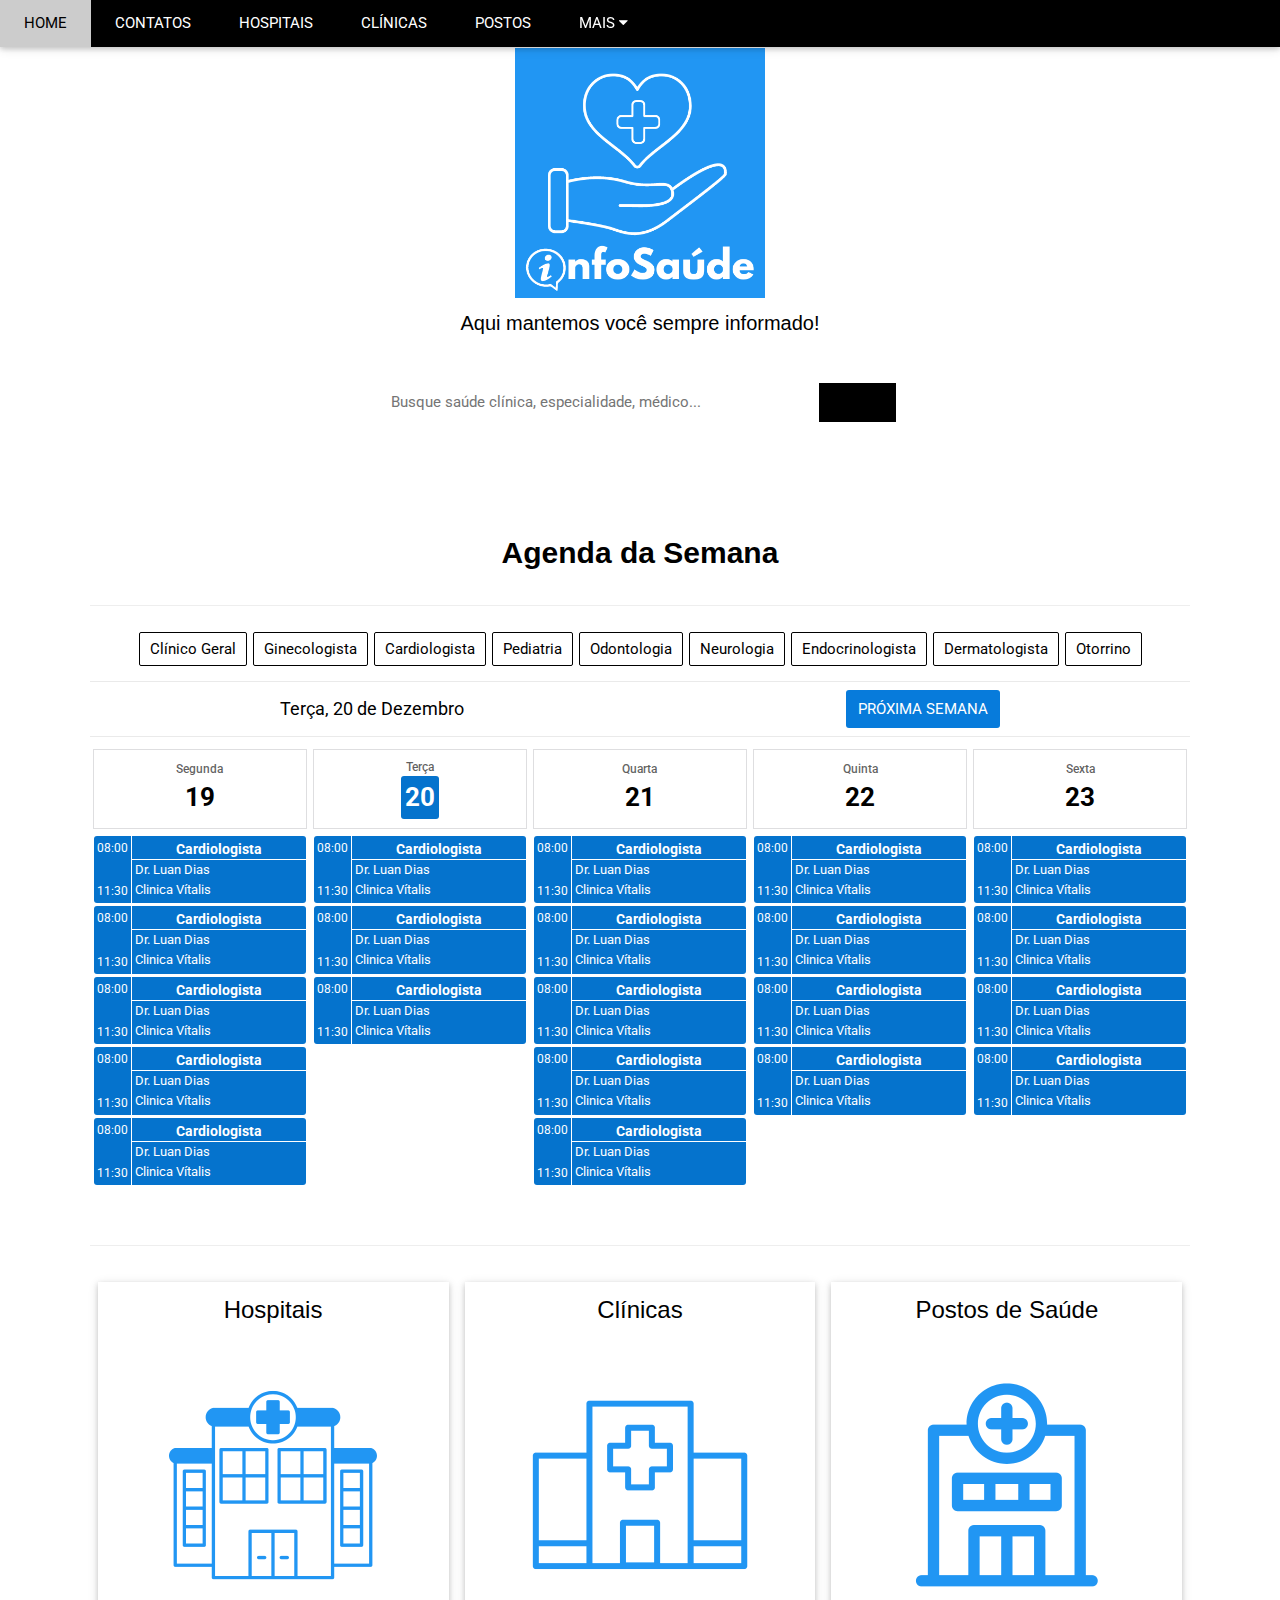
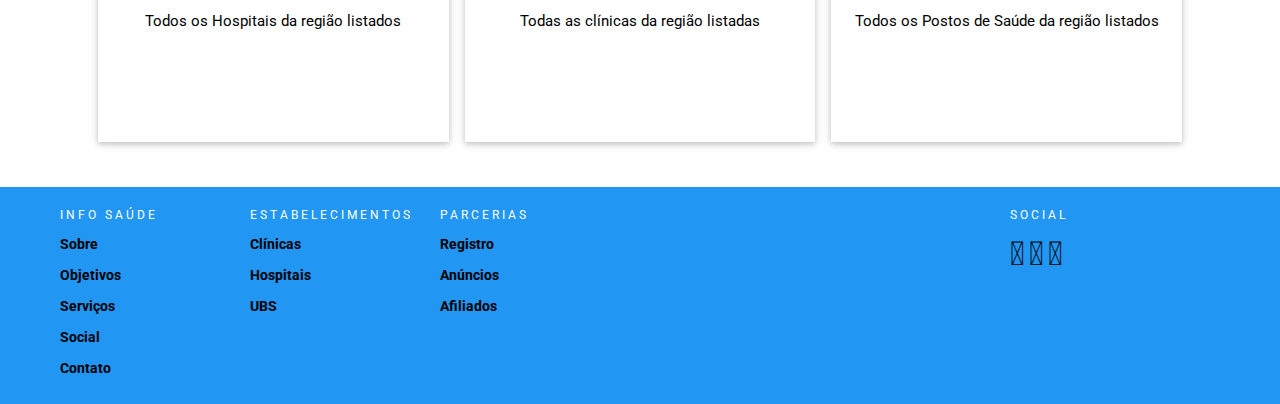
<file: index.html>
<!DOCTYPE html>
<html lang="en">

<head>
  <title>InfoSaúde</title>

  <meta charset="UTF-8">
  <meta name="viewport" content="width=device-width, initial-scale=1">
  <link rel="stylesheet" href="https://www.w3schools.com/w3css/4/w3.css">
  <link rel="stylesheet" href="https://fonts.googleapis.com/css?family=Lato">
  <link rel="stylesheet" href="https://cdnjs.cloudflare.com/ajax/libs/font-awesome/4.7.0/css/font-awesome.min.css">
  <link rel="stylesheet" href="https://www.w3schools.com/lib/w3-theme-blue.css">
  <link rel="stylesheet" href="https://cdnjs.cloudflare.com/ajax/libs/font-awesome/6.2.1/css/all.min.css"
    integrity="sha512-MV7K8+y+gLIBoVD59lQIYicR65iaqukzvf/nwasF0nqhPay5w/9lJmVM2hMDcnK1OnMGCdVK+iQrJ7lzPJQd1w=="
    crossorigin="anonymous" referrerpolicy="no-referrer" />
  <link rel="stylesheet" href="/style.css">
</head>

<body>

  <!-- Navbar -->
  <div class="w3-top">
    <div class="w3-bar w3-black w3-card nav-top">
      <a class="w3-bar-item w3-button w3-padding-large w3-hide-medium w3-hide-large w3-right" href="javascript:void(0)"
        onclick="myFunction()" title="Toggle Navigation Menu"><i class="fa fa-bars"></i></a>
      <a href="index.html" class="w3-bar-item w3-button w3-padding-large">HOME</a>
      <a href="#band" class="w3-bar-item w3-button w3-padding-large w3-hide-small">CONTATOS</a>
      <a href="hospitais.html" class="w3-bar-item w3-button w3-padding-large w3-hide-small">HOSPITAIS
        <a href="clinicas.html" class="w3-bar-item w3-button w3-padding-large w3-hide-small">CLÍNICAS</a>
        <a href="postos.html" class="w3-bar-item w3-button w3-padding-large w3-hide-small">POSTOS</a>
        <div class="w3-dropdown-hover w3-hide-small">
          <button class="w3-padding-large w3-button" title="More">MAIS <i class="fa fa-caret-down"></i></button>
          <div class="w3-dropdown-content w3-bar-block w3-card-4">
            <a href="sobre.html" class="w3-bar-item w3-button">SOBRE</a>
            <a href="#" class="w3-bar-item w3-button">PREÇOS</a>
            <a href="#" class="w3-bar-item w3-button">MAPA</a>
          </div>
        </div>
    </div>
  </div>

  <!-- Navbar on small screens (remove the onclick attribute if you want the navbar to always show on top of the content when clicking on the links) -->
  <div id="navDemo" class="w3-bar-block w3-black w3-hide w3-hide-large w3-hide-medium w3-top" style="margin-top:46px">
    <a href="#band" class="w3-bar-item w3-button w3-padding-large" onclick="myFunction()">BAND</a>
    <a href="#tour" class="w3-bar-item w3-button w3-padding-large" onclick="myFunction()">TOUR</a>
    <a href="#contact" class="w3-bar-item w3-button w3-padding-large" onclick="myFunction()">CONTACT</a>
    <a href="#" class="w3-bar-item w3-button w3-padding-large" onclick="myFunction()">MERCH</a>
  </div>

  <!-- Header -->
  <header class="w3-container w3-theme w3-padding" id="myHeader">
    <i onclick="w3_open()" class="fa fa-bars w3-xlarge w3-button w3-theme"></i>
    <div class="w3-center">
      <img class="w3-image" src="imagens/logo.png" alt="Architecture" width="250" height="250">
      <h4>Aqui mantemos você sempre informado!</h4>
      </a>

      <div class="search-result">
        <div class="search">
          <input type="text" placeholder="Busque saúde clínica, especialidade, médico...">
          <div class="search-action"><i class="fa-solid fa-magnifying-glass"></i></div>
        </div>
        <div class="result">

          <div class="result-item">
            <strong class="nome-clinica">Nome Clínica</strong>
            <div class="item-info">
              <div class="right-info-item">
                <p>Especialidade: Cardiologista</p>
                <p>Profissional: Luan Dias</p>
              </div>
              <div class="left-info-item">
                <p>Atendimento: Segunda-feira - 26/12</p>
                <p>Horário: 08:30 as 11:30</p>
              </div>
            </div>
          </div>

          <div class="result-item">
            <strong class="nome-clinica">Nome Clínica</strong>
            <div class="item-info">
              <div class="right-info-item">
                <p>Especialidade: Cardiologista</p>
                <p>Profissional: Luan Dias</p>
              </div>
              <div class="left-info-item">
                <p>Atendimento: Segunda-feira - 26/12</p>
                <p>Horário: 08:30 as 11:30</p>
              </div>
            </div>
          </div>

          <div class="result-item">
            <strong class="nome-clinica">Nome Clínica</strong>
            <div class="item-info">
              <div class="right-info-item">
                <p>Especialidade: Cardiologista</p>
                <p>Profissional: Luan Dias</p>
              </div>
              <div class="left-info-item">
                <p>Atendimento: Segunda-feira - 26/12</p>
                <p>Horário: 08:30 as 11:30</p>
              </div>
            </div>
          </div>

          <div class="result-item">
            <strong class="nome-clinica">Nome Clínica</strong>
            <div class="item-info">
              <div class="right-info-item">
                <p>Especialidade: Cardiologista</p>
                <p>Profissional: Luan Dias</p>
              </div>
              <div class="left-info-item">
                <p>Atendimento: Segunda-feira - 26/12</p>
                <p>Horário: 08:30 as 11:30</p>
              </div>
            </div>
          </div>

        </div>
      </div>
    </div>
  </header>
  <main class="wrap-content home">
    <div class="agenda-semana">
      <h2>Agenda da Semana</h2>
      <hr>

      <div class="agenda-filters-nav">
        <ul class="agenda-filters">
          <li class="especialidade" onclick="toggleActive(this)">Clínico Geral</li>
          <li class="especialidade" onclick="toggleActive(this)">Ginecologista</li>
          <li class="especialidade" onclick="toggleActive(this)">Cardiologista</li>
          <li class="especialidade" onclick="toggleActive(this)">Pediatria</li>
          <li class="especialidade" onclick="toggleActive(this)">Odontologia</li>
          <li class="especialidade" onclick="toggleActive(this)">Neurologia</li>
          <li class="especialidade" onclick="toggleActive(this)">Endocrinologista</li>
          <li class="especialidade" onclick="toggleActive(this)">Dermatologista</li>
          <li class="especialidade" onclick="toggleActive(this)">Otorrino</li>
        </ul>
        <div class="agenda-nav">
          <span>Terça, 20 de Dezembro</span>
          <button class="btn proxima-semana">PRÓXIMA SEMANA</button>
        </div>
      </div>

      <div class="semana-main">
        <div class="dias">
          <div class="dia-semana"> <span>Segunda</span> <strong>19</strong> </div>
          <div class="dia-semana "> <span>Terça</span> <strong class="ativo">20</strong> </div>
          <div class="dia-semana"> <span>Quarta</span> <strong>21</strong> </div>
          <div class="dia-semana"> <span>Quinta</span> <strong>22</strong> </div>
          <div class="dia-semana"> <span>Sexta</span> <strong>23</strong> </div>
        </div>
        <div class="horarios">
          <div class="horarios-dia">
            <div class="horario-dia">
              <div class="horas"> <span>08:00</span> <span>11:30</span> </div>
              <div class="horario-info"> <strong>Cardiologista</strong>
                <p><i class="fa-solid fa-user-doctor"></i> Dr. Luan Dias</p>
                <p><i class="fa-regular fa-hospital"></i> Clinica Vítalis</p>
              </div>
            </div>
            <div class="horario-dia">
              <div class="horas"> <span>08:00</span> <span>11:30</span> </div>
              <div class="horario-info"> <strong>Cardiologista</strong>
                <p><i class="fa-solid fa-user-doctor"></i> Dr. Luan Dias</p>
                <p><i class="fa-regular fa-hospital"></i> Clinica Vítalis</p>
              </div>
            </div>
            <div class="horario-dia">
              <div class="horas"> <span>08:00</span> <span>11:30</span> </div>
              <div class="horario-info"> <strong>Cardiologista</strong>
                <p><i class="fa-solid fa-user-doctor"></i> Dr. Luan Dias</p>
                <p><i class="fa-regular fa-hospital"></i> Clinica Vítalis</p>
              </div>
            </div>
            <div class="horario-dia">
              <div class="horas"> <span>08:00</span> <span>11:30</span> </div>
              <div class="horario-info"> <strong>Cardiologista</strong>
                <p><i class="fa-solid fa-user-doctor"></i> Dr. Luan Dias</p>
                <p><i class="fa-regular fa-hospital"></i> Clinica Vítalis</p>
              </div>
            </div>
            <div class="horario-dia">
              <div class="horas"> <span>08:00</span> <span>11:30</span> </div>
              <div class="horario-info"> <strong>Cardiologista</strong>
                <p><i class="fa-solid fa-user-doctor"></i> Dr. Luan Dias</p>
                <p><i class="fa-regular fa-hospital"></i> Clinica Vítalis</p>
              </div>
            </div>
          </div>


          <div class="horarios-dia">
            <div class="horario-dia">
              <div class="horas"> <span>08:00</span> <span>11:30</span> </div>
              <div class="horario-info"> <strong>Cardiologista</strong>
                <p><i class="fa-solid fa-user-doctor"></i> Dr. Luan Dias</p>
                <p><i class="fa-regular fa-hospital"></i> Clinica Vítalis</p>
              </div>
            </div>
            <div class="horario-dia">
              <div class="horas"> <span>08:00</span> <span>11:30</span> </div>
              <div class="horario-info"> <strong>Cardiologista</strong>
                <p><i class="fa-solid fa-user-doctor"></i> Dr. Luan Dias</p>
                <p><i class="fa-regular fa-hospital"></i> Clinica Vítalis</p>
              </div>
            </div>
            <div class="horario-dia">
              <div class="horas"> <span>08:00</span> <span>11:30</span> </div>
              <div class="horario-info"> <strong>Cardiologista</strong>
                <p><i class="fa-solid fa-user-doctor"></i> Dr. Luan Dias</p>
                <p><i class="fa-regular fa-hospital"></i> Clinica Vítalis</p>
              </div>
            </div>
          </div>

          <div class="horarios-dia">
            <div class="horario-dia">
              <div class="horas"> <span>08:00</span> <span>11:30</span> </div>
              <div class="horario-info"> <strong>Cardiologista</strong>
                <p><i class="fa-solid fa-user-doctor"></i> Dr. Luan Dias</p>
                <p><i class="fa-regular fa-hospital"></i> Clinica Vítalis</p>
              </div>
            </div>
            <div class="horario-dia">
              <div class="horas"> <span>08:00</span> <span>11:30</span> </div>
              <div class="horario-info"> <strong>Cardiologista</strong>
                <p><i class="fa-solid fa-user-doctor"></i> Dr. Luan Dias</p>
                <p><i class="fa-regular fa-hospital"></i> Clinica Vítalis</p>
              </div>
            </div>
            <div class="horario-dia">
              <div class="horas"> <span>08:00</span> <span>11:30</span> </div>
              <div class="horario-info"> <strong>Cardiologista</strong>
                <p><i class="fa-solid fa-user-doctor"></i> Dr. Luan Dias</p>
                <p><i class="fa-regular fa-hospital"></i> Clinica Vítalis</p>
              </div>
            </div>
            <div class="horario-dia">
              <div class="horas"> <span>08:00</span> <span>11:30</span> </div>
              <div class="horario-info"> <strong>Cardiologista</strong>
                <p><i class="fa-solid fa-user-doctor"></i> Dr. Luan Dias</p>
                <p><i class="fa-regular fa-hospital"></i> Clinica Vítalis</p>
              </div>
            </div>
            <div class="horario-dia">
              <div class="horas"> <span>08:00</span> <span>11:30</span> </div>
              <div class="horario-info"> <strong>Cardiologista</strong>
                <p><i class="fa-solid fa-user-doctor"></i> Dr. Luan Dias</p>
                <p><i class="fa-regular fa-hospital"></i> Clinica Vítalis</p>
              </div>
            </div>
          </div>

          <div class="horarios-dia">
            <div class="horario-dia">
              <div class="horas"> <span>08:00</span> <span>11:30</span> </div>
              <div class="horario-info"> <strong>Cardiologista</strong>
                <p><i class="fa-solid fa-user-doctor"></i> Dr. Luan Dias</p>
                <p><i class="fa-regular fa-hospital"></i> Clinica Vítalis</p>
              </div>
            </div>
            <div class="horario-dia">
              <div class="horas"> <span>08:00</span> <span>11:30</span> </div>
              <div class="horario-info"> <strong>Cardiologista</strong>
                <p><i class="fa-solid fa-user-doctor"></i> Dr. Luan Dias</p>
                <p><i class="fa-regular fa-hospital"></i> Clinica Vítalis</p>
              </div>
            </div>
            <div class="horario-dia">
              <div class="horas"> <span>08:00</span> <span>11:30</span> </div>
              <div class="horario-info"> <strong>Cardiologista</strong>
                <p><i class="fa-solid fa-user-doctor"></i> Dr. Luan Dias</p>
                <p><i class="fa-regular fa-hospital"></i> Clinica Vítalis</p>
              </div>
            </div>
            <div class="horario-dia">
              <div class="horas"> <span>08:00</span> <span>11:30</span> </div>
              <div class="horario-info"> <strong>Cardiologista</strong>
                <p><i class="fa-solid fa-user-doctor"></i> Dr. Luan Dias</p>
                <p><i class="fa-regular fa-hospital"></i> Clinica Vítalis</p>
              </div>
            </div>
          </div>

          <div class="horarios-dia">
            <div class="horario-dia">
              <div class="horas"> <span>08:00</span> <span>11:30</span> </div>
              <div class="horario-info"> <strong>Cardiologista</strong>
                <p><i class="fa-solid fa-user-doctor"></i> Dr. Luan Dias</p>
                <p><i class="fa-regular fa-hospital"></i> Clinica Vítalis</p>
              </div>
            </div>
            <div class="horario-dia">
              <div class="horas"> <span>08:00</span> <span>11:30</span> </div>
              <div class="horario-info"> <strong>Cardiologista</strong>
                <p><i class="fa-solid fa-user-doctor"></i> Dr. Luan Dias</p>
                <p><i class="fa-regular fa-hospital"></i> Clinica Vítalis</p>
              </div>
            </div>
            <div class="horario-dia">
              <div class="horas"> <span>08:00</span> <span>11:30</span> </div>
              <div class="horario-info"> <strong>Cardiologista</strong>
                <p><i class="fa-solid fa-user-doctor"></i> Dr. Luan Dias</p>
                <p><i class="fa-regular fa-hospital"></i> Clinica Vítalis</p>
              </div>
            </div>
            <div class="horario-dia">
              <div class="horas"> <span>08:00</span> <span>11:30</span> </div>
              <div class="horario-info"> <strong>Cardiologista</strong>
                <p><i class="fa-solid fa-user-doctor"></i> Dr. Luan Dias</p>
                <p><i class="fa-regular fa-hospital"></i> Clinica Vítalis</p>
              </div>
            </div>
          </div>
        </div>
      </div>
    </div>

    <hr>

    <div class="clinicas w3-row">
      <div class="w3-third w3-row-padding w3-center w3-margin-top">
        <a href="hospitais.html">
          <div class="w3-card w3-container" style="min-height:460px">
            <h3>Hospitais</h3><br>
            <img class="w3-image" src="imagens/1.png" alt="Architecture" width="250" height="250">
            <p>Todos os Hospitais da região listados</p>
          </div>
        </a>
      </div>
      <div class="w3-third w3-row-padding w3-center w3-margin-top">
        <a href="clinicas.html">
          <div class="w3-card w3-container" style="min-height:460px">
            <h3>Clínicas</h3><br>
            <img class="w3-image" src="imagens/2.png" alt="Architecture" width="250" height="250">
            <p>Todas as clínicas da região listadas</p>
          </div>
        </a>
      </div>
      <div class="w3-third w3-row-padding w3-center w3-margin-top">
        <a href="javascript:void(0)">
          <div class="w3-card w3-container" style="min-height:460px">
            <h3>Postos de Saúde</h3><br>
            <img class="w3-image" src="imagens/3.png" alt="Architecture" width="250" height="250">
            <p>Todos os Postos de Saúde da região listados</p>
          </div>
        </a>
      </div>

    </div>


  </main>



  <!-- FOOTER START -->
  <div class="footer">
    <div class="contain">
      <div class="col">
        <h1>Info Saúde</h1>
        <ul>
          <li>Sobre</li>
          <li>Objetivos</li>
          <li>Serviços</li>
          <li>Social</li>
          <li>Contato</li>
        </ul>
      </div>
      <div class="col">
        <h1>Estabelecimentos</h1>
        <ul>
          <li>Clínicas</li>
          <li>Hospitais</li>
          <li>UBS</li>
        </ul>
      </div>
      <div class="col">
        <h1>Parcerias</h1>
        <ul>
          <li>Registro</li>
          <li>Anúncios</li>
          <li>Afiliados</li>
        </ul>
      </div>
      <div class="col">
      </div>
      <div class="col">
      </div>
      <div class="col social">
        <h1>Social</h1>
        <ul>
          <i class="fa-brands fa-facebook"></i>
          <i class="fa-brands fa-instagram"></i>
          <i class="fa-brands fa-linkedin"></i>
        </ul>
      </div>
      <div class="clearfix"></div>
    </div>
  </div>
  <!-- END OF FOOTER -->
  <script src="/script.js"></script>
</body>
</file>
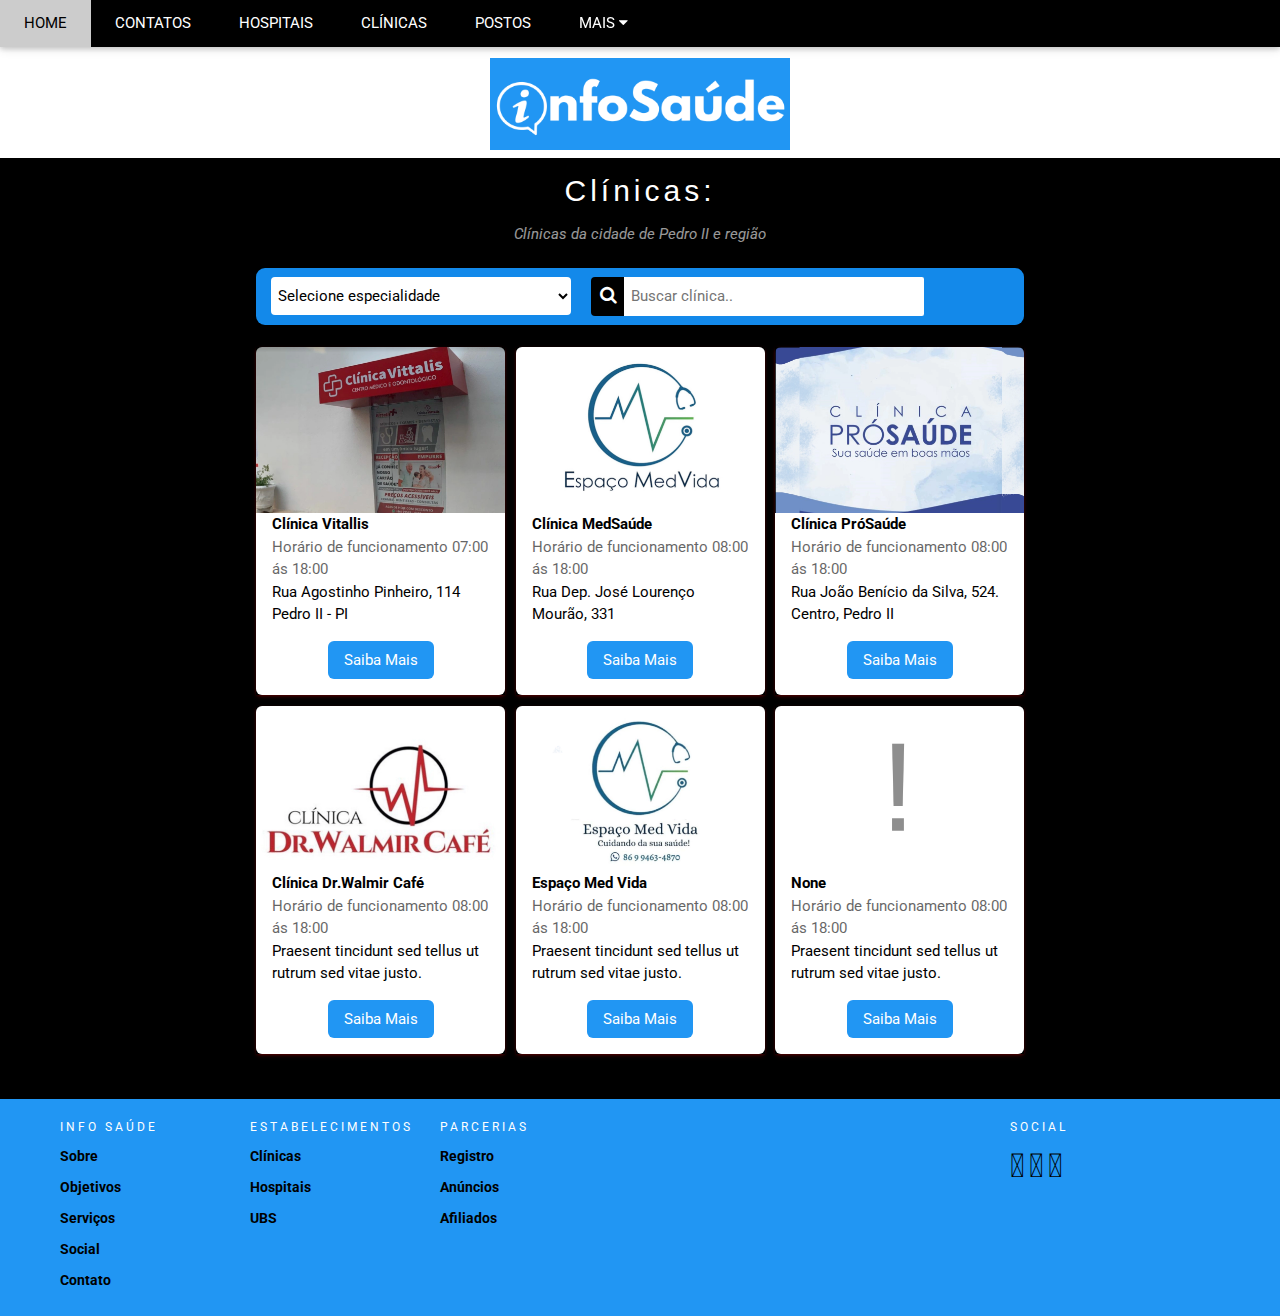
<file: clinicas.html>
<!DOCTYPE html>
<html lang="en">

<head>
  <title>Clínicas - InfoSaúde</title>
  <meta charset="UTF-8">
  <meta name="viewport" content="width=device-width, initial-scale=1">
  <link rel="stylesheet" href="https://www.w3schools.com/w3css/4/w3.css">
  <link rel="stylesheet" href="https://fonts.googleapis.com/css?family=Lato">
  <link rel="stylesheet" href="https://cdnjs.cloudflare.com/ajax/libs/font-awesome/4.7.0/css/font-awesome.min.css">
  <link rel="stylesheet" href="https://www.w3schools.com/lib/w3-theme-blue.css">
  <link rel="stylesheet" href="https://cdnjs.cloudflare.com/ajax/libs/font-awesome/6.2.1/css/all.min.css"
    integrity="sha512-MV7K8+y+gLIBoVD59lQIYicR65iaqukzvf/nwasF0nqhPay5w/9lJmVM2hMDcnK1OnMGCdVK+iQrJ7lzPJQd1w=="
    crossorigin="anonymous" referrerpolicy="no-referrer" />
  <link rel="stylesheet" href="/style.css">
</head>

<body>

  <!-- Navbar -->
  <div class="w3-top">
    <div class="w3-bar w3-black w3-card top-nav">
      <a class="w3-bar-item w3-button w3-padding-large w3-hide-medium w3-hide-large w3-right" href="javascript:void(0)"
        onclick="myFunction()" title="Toggle Navigation Menu"><i class="fa fa-bars"></i></a>
      <a href="index.html" class="w3-bar-item w3-button w3-padding-large">HOME</a>
      <a href="#band" class="w3-bar-item w3-button w3-padding-large w3-hide-small">CONTATOS</a>
      <a href="hospitais.html" class="w3-bar-item w3-button w3-padding-large w3-hide-small">HOSPITAIS</a>
      <a href="clinicas.html" class="w3-bar-item w3-button w3-padding-large w3-hide-small">CLÍNICAS</a>
      <a href="postos.html" class="w3-bar-item w3-button w3-padding-large w3-hide-small">POSTOS</a>
      <div class="w3-dropdown-hover w3-hide-small">
        <button class="w3-padding-large w3-button" title="More">MAIS <i class="fa fa-caret-down"></i></button>
        <div class="w3-dropdown-content w3-bar-block w3-card-4">
          <a href="sobre.html" class="w3-bar-item w3-button">SOBRE</a>
          <a href="#" class="w3-bar-item w3-button">PREÇOS</a>
          <a href="#" class="w3-bar-item w3-button">MAPA</a>
        </div>
      </div>
    </div>
  </div>

  <!-- Navbar on small screens (remove the onclick attribute if you want the navbar to always show on top of the content when clicking on the links) -->
  <div id="navDemo" class="w3-bar-block w3-black w3-hide w3-hide-large w3-hide-medium w3-top" style="margin-top:46px">
    <a href="#band" class="w3-bar-item w3-button w3-padding-large" onclick="myFunction()">BAND</a>
    <a href="#tour" class="w3-bar-item w3-button w3-padding-large" onclick="myFunction()">TOUR</a>
    <a href="#contact" class="w3-bar-item w3-button w3-padding-large" onclick="myFunction()">CONTACT</a>
    <a href="#" class="w3-bar-item w3-button w3-padding-large" onclick="myFunction()">MERCH</a>
  </div>

  <!-- Header -->
  <header class="w3-container w3-theme w3-padding" id="myHeader">
    <i onclick="w3_open()" class="fa fa-bars w3-xlarge w3-button w3-theme"></i>
    <div class="w3-center">
      <h4> </h4>
      <img class="w3-image" src="imagens/logo1.png" alt="Architecture" width="300" height="300">
      </a>
    </div>
  </header>

  <div class="w3-black footer-space">
    <div class="w3-container w3-content w3-padding-5" style="max-width:800px">
      <h2 class="w3-wide w3-center">Clínicas:</h2>
      <p class="w3-opacity w3-center"><i>Clínicas da cidade de Pedro II e região</i></p><br>
      <div class="wrap-filters">
        <select name="especialidade" id="especialidade">
          <option value="" disabled selected>Selecione especialidade</option>
          <option value="1">Cardiologia</option>
          <option value="2">Dermatologia</option>
          <option value="3">Ginecologia </option>
          <option value="4">Ortopedia</option>
          <option value="5">Anestesiologia</option>
        </select>
        <div class="search-input">

          <i class="fa fa-search"></i>
          <input type="text" name="search" placeholder="Buscar clínica..">
        </div>
      </div>

      <div class="clinicas-grid">
        <div class="clinica-item">
          <img src="imagens/clinica1.webp" alt="New York" class="border-top" style="width:100%">
          <div class="w3-container w3-white border-bottom">
            <p><b>Clínica Vitallis</b></p>
            <p class="w3-opacity">Horário de funcionamento 07:00 ás 18:00</p>
            <p>Rua Agostinho Pinheiro, 114 Pedro II - PI</p>
            <div class="operations">
              <a href=clinica.html class="w3-button w3-black w3-margin-bottom more-detail-btn">Saiba Mais</a>
            </div>
          </div>
        </div>
        <div class="clinica-item">
          <img src="imagens/clinica2.webp" alt="Paris" class="border-top" style="width:100%">
          <div class="w3-container w3-white border-bottom">
            <p><b>Clínica MedSaúde</b></p>
            <p class="w3-opacity">Horário de funcionamento 08:00 ás 18:00</p>
            <p>Rua Dep. José Lourenço Mourão, 331</p>
            <div class="operations">
              <a href=clinica.html class="w3-button w3-black w3-margin-bottom more-detail-btn">Saiba Mais</a>
            </div>
          </div>
        </div>
        <div class="clinica-item">
          <img src="imagens/clinica3.webp" alt="San Francisco" class="border-top" style="width:100%">
          <div class="w3-container w3-white border-bottom">
            <p><b>Clínica PróSaúde</b></p>
            <p class="w3-opacity">Horário de funcionamento 08:00 ás 18:00</p>
            <p>Rua João Benício da Silva, 524. Centro, Pedro II</p>
            <div class="operations">
              <a href=clinica.html class="w3-button w3-black w3-margin-bottom more-detail-btn">Saiba Mais</a>
            </div>
          </div>
        </div>

        <div class="clinica-item ">
          <img src="imagens/clinica4.webp" alt="New York" class="border-top" style="width:100%">
          <div class="w3-container w3-white border-bottom">
            <p><b>Clínica Dr.Walmir Café</b></p>
            <p class="w3-opacity">Horário de funcionamento 08:00 ás 18:00</p>
            <p>Praesent tincidunt sed tellus ut rutrum sed vitae justo.</p>
            <div class="operations">
              <a href=clinica.html class="w3-button w3-black w3-margin-bottom more-detail-btn">Saiba Mais</a>
            </div>
          </div>
        </div>
        <div class="clinica-item">
          <img src="imagens/clinica5.webp" alt="Paris" class="border-top" style="width:100%">
          <div class="w3-container w3-white border-bottom">
            <p><b>Espaço Med Vida</b></p>
            <p class="w3-opacity">Horário de funcionamento 08:00 ás 18:00</p>
            <p>Praesent tincidunt sed tellus ut rutrum sed vitae justo.</p>
            <div class="operations">
              <a href=clinica.html class="w3-button w3-black w3-margin-bottom more-detail-btn">Saiba Mais</a>
            </div>
          </div>
        </div>
        <div class="clinica-item ">
          <img src="imagens/noimage.webp" alt="San Francisco" class="border-top" style="width:100%">
          <div class="w3-container w3-white border-bottom">
            <p><b>None </b></p>
            <p class="w3-opacity">Horário de funcionamento 08:00 ás 18:00</p>
            <p>Praesent tincidunt sed tellus ut rutrum sed vitae justo.</p>
            <div class="operations">
              <a href=clinica.html class="w3-button w3-black w3-margin-bottom more-detail-btn">Saiba Mais</a>
            </div>
          </div>
        </div>
      </div>
    </div>
  </div>

  <!-- FOOTER START -->
  <div class="footer">
    <div class="contain">
      <div class="col">
        <h1>Info Saúde</h1>
        <ul>
          <li>Sobre</li>
          <li>Objetivos</li>
          <li>Serviços</li>
          <li>Social</li>
          <li>Contato</li>
        </ul>
      </div>
      <div class="col">
        <h1>Estabelecimentos</h1>
        <ul>
          <li>Clínicas</li>
          <li>Hospitais</li>
          <li>UBS</li>
        </ul>
      </div>
      <div class="col">
        <h1>Parcerias</h1>
        <ul>
          <li>Registro</li>
          <li>Anúncios</li>
          <li>Afiliados</li>
        </ul>
      </div>
      <div class="col">
      </div>
      <div class="col">
      </div>
      <div class="col social">
        <h1>Social</h1>
        <ul>
          <i class="fa-brands fa-facebook"></i>
          <i class="fa-brands fa-instagram"></i>
          <i class="fa-brands fa-linkedin"></i>
        </ul>
      </div>
      <div class="clearfix"></div>
    </div>
  </div>
  <!-- END OF FOOTER -->
</body>
</file>
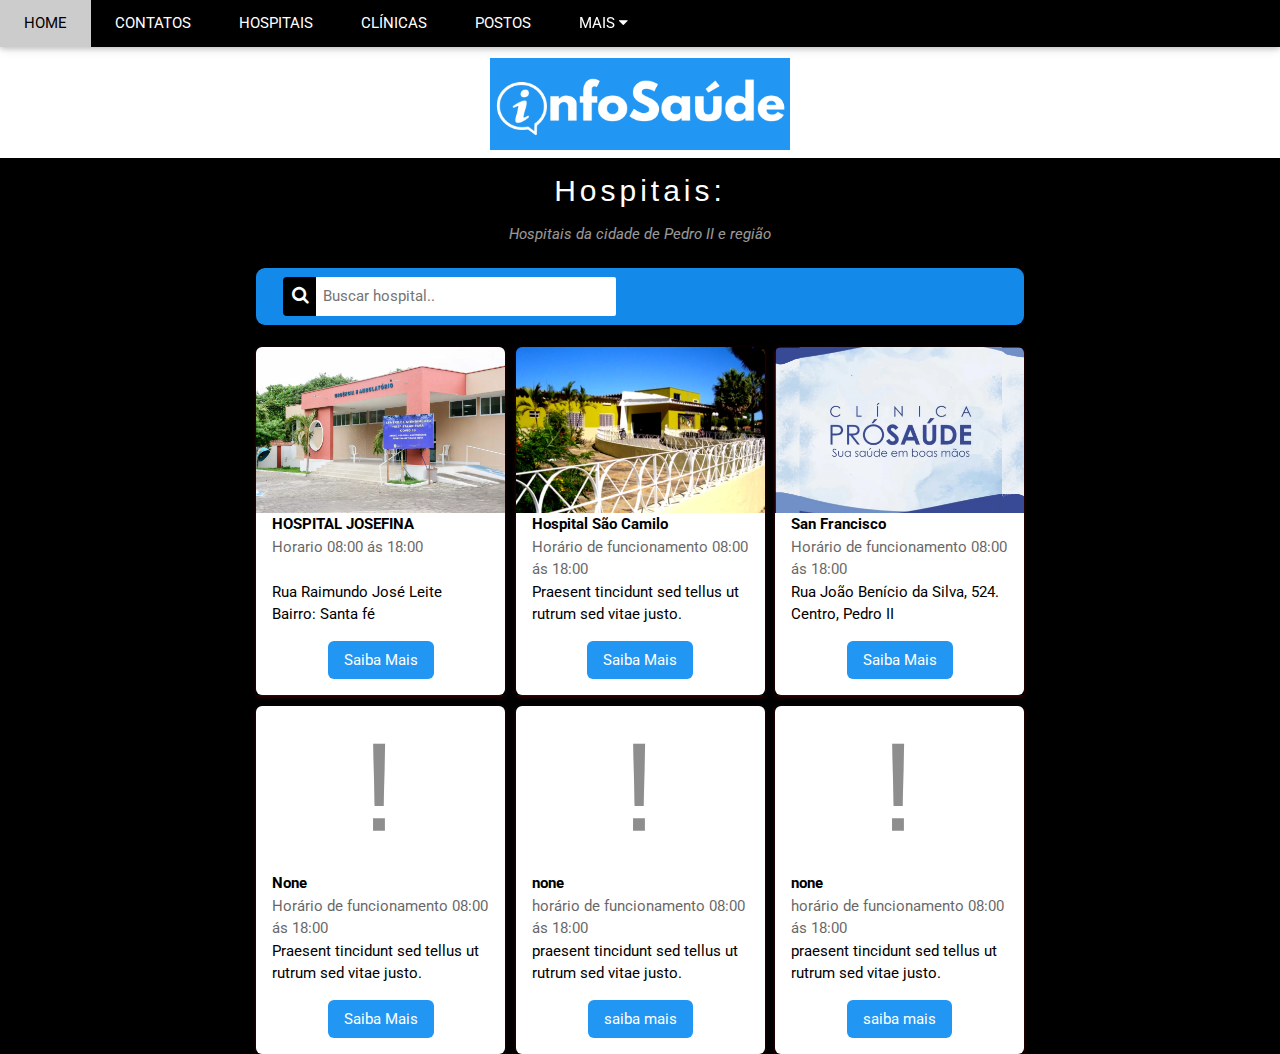
<file: hospitais.html>
<!DOCTYPE html>
<html lang="en">

<head>
  <title>Hospitais - InfoSaúde</title>
  <meta charset="UTF-8">
  <meta name="viewport" content="width=device-width, initial-scale=1">
  <link rel="stylesheet" href="https://www.w3schools.com/w3css/4/w3.css">
  <link rel="stylesheet" href="https://fonts.googleapis.com/css?family=Lato">
  <link rel="stylesheet" href="https://cdnjs.cloudflare.com/ajax/libs/font-awesome/4.7.0/css/font-awesome.min.css">
  <link rel="stylesheet" href="https://www.w3schools.com/lib/w3-theme-blue.css">
  <link rel="stylesheet" href="/style.css">
  <style>
    body {
      font-family: "Lato", sans-serif
    }

    .mySlides {
      display: none
    }
  </style>
</head>

<body>

  <!-- Navbar -->
  <div class="w3-top">
    <div class="w3-bar w3-black w3-card top-nav">
      <a class="w3-bar-item w3-button w3-padding-large w3-hide-medium w3-hide-large w3-right" href="javascript:void(0)"
        onclick="myFunction()" title="Toggle Navigation Menu"><i class="fa fa-bars"></i></a>
      <a href="index.html" class="w3-bar-item w3-button w3-padding-large">HOME</a>
      <a href="#band" class="w3-bar-item w3-button w3-padding-large w3-hide-small">CONTATOS</a>
      <a href="hospitais.html" class="w3-bar-item w3-button w3-padding-large w3-hide-small">HOSPITAIS</a>
      <a href="clinicas.html" class="w3-bar-item w3-button w3-padding-large w3-hide-small">CLÍNICAS</a>
      <a href="postos.html" class="w3-bar-item w3-button w3-padding-large w3-hide-small">POSTOS</a>
      <div class="w3-dropdown-hover w3-hide-small">
        <button class="w3-padding-large w3-button" title="More">MAIS <i class="fa fa-caret-down"></i></button>
        <div class="w3-dropdown-content w3-bar-block w3-card-4">
          <a href="sobre.html" class="w3-bar-item w3-button">SOBRE</a>
          <a href="#" class="w3-bar-item w3-button">PREÇOS</a>
          <a href="#" class="w3-bar-item w3-button">MAPA</a>
        </div>
      </div>
    </div>
  </div>

  <!-- Navbar on small screens (remove the onclick attribute if you want the navbar to always show on top of the content when clicking on the links) -->
  <div id="navDemo" class="w3-bar-block w3-black w3-hide w3-hide-large w3-hide-medium w3-top" style="margin-top:46px">
    <a href="#band" class="w3-bar-item w3-button w3-padding-large" onclick="myFunction()">BAND</a>
    <a href="#tour" class="w3-bar-item w3-button w3-padding-large" onclick="myFunction()">TOUR</a>
    <a href="#contact" class="w3-bar-item w3-button w3-padding-large" onclick="myFunction()">CONTACT</a>
    <a href="#" class="w3-bar-item w3-button w3-padding-large" onclick="myFunction()">MERCH</a>
  </div>

  <!-- Header -->
  <header class="w3-container w3-theme w3-padding" id="myHeader">
    <i onclick="w3_open()" class="fa fa-bars w3-xlarge w3-button w3-theme"></i>
    <div class="w3-center">
      <h4> </h4>
      <img class="w3-image" src="imagens/logo1.png" alt="Architecture" width="300" height="300">
      </a>
    </div>
    </div>
  </header>

  <div class="w3-black">
    <div class="w3-container w3-content w3-padding-5" style="max-width:800px">
      <h2 class="w3-wide w3-center">Hospitais:</h2>
      <p class="w3-opacity w3-center"><i>Hospitais da cidade de Pedro II e região</i></p><br>
      <div class="wrap-filters">
        <div class="search-input">

          <i class="fa fa-search"></i>
          <input type="text" name="search" placeholder="Buscar hospital..">
        </div>
      </div>

      <div class="clinicas-grid">
        <div class="clinica-item">
          <img src="imagens/hospital1.webp" alt="New York" class="border-top" style="width:100%">
          <div class="w3-container w3-white border-bottom">
            <p><b>HOSPITAL JOSEFINA</b></p>
            <p class="w3-opacity">Horario 08:00 ás 18:00<br><br></p>
            <p>Rua Raimundo José Leite Bairro: Santa fé</p>
            <div class="operations">
              <a href=clinica.html class="w3-button w3-black w3-margin-bottom more-detail-btn">Saiba Mais</a>
            </div>
          </div>
        </div>
        <div class="clinica-item">
          <img src="imagens/hospital2.webp" alt="Paris" class="border-top" style="width:100%">
          <div class="w3-container w3-white border-bottom">
            <p><b>Hospital São Camilo</b></p>
            <p class="w3-opacity">Horário de funcionamento 08:00 ás 18:00</p>
            <p>Praesent tincidunt sed tellus ut rutrum sed vitae justo.</p>
            <div class="operations">
              <a href=clinica.html class="w3-button w3-black w3-margin-bottom more-detail-btn">Saiba Mais</a>
            </div>
          </div>
        </div>
        <div class="clinica-item">
          <img src="imagens/clinica3.webp" alt="San Francisco" class="border-top" style="width:100%">
          <div class="w3-container w3-white border-bottom">
            <p><b>San Francisco</b></p>
            <p class="w3-opacity">Horário de funcionamento 08:00 ás 18:00</p>
            <p>Rua João Benício da Silva, 524. Centro, Pedro II</p>
            <div class="operations">
              <a href=clinica.html class="w3-button w3-black w3-margin-bottom more-detail-btn">Saiba Mais</a>
            </div>
          </div>
        </div>

        <div class="clinica-item ">
          <img src="imagens/noimage.webp" alt="New York" class="border-top" style="width:100%">
          <div class="w3-container w3-white border-bottom">
            <p><b>None</b></p>
            <p class="w3-opacity">Horário de funcionamento 08:00 ás 18:00</p>
            <p>Praesent tincidunt sed tellus ut rutrum sed vitae justo.</p>
            <div class="operations">
              <a href=clinica2.html class="w3-button w3-black w3-margin-bottom more-detail-btn">Saiba Mais</a>
            </div>
          </div>
        </div>
        <div class="clinica-item ">
          <img src="imagens/noimage.webp" alt="san francisco" class="border-top" style="width:100%">
          <div class="w3-container w3-white border-bottom">
            <p><b>none </b></p>
            <p class="w3-opacity">horário de funcionamento 08:00 ás 18:00</p>
            <p>praesent tincidunt sed tellus ut rutrum sed vitae justo.</p>
            <div class="operations">
              <a href=clinica.html class="w3-button w3-black w3-margin-bottom more-detail-btn">saiba mais</a>
            </div>
          </div>
        </div>
        <div class="clinica-item ">
          <img src="imagens/noimage.webp" alt="san francisco" class="border-top" style="width:100%">
          <div class="w3-container w3-white border-bottom">
            <p><b>none </b></p>
            <p class="w3-opacity">horário de funcionamento 08:00 ás 18:00</p>
            <p>praesent tincidunt sed tellus ut rutrum sed vitae justo.</p>
            <div class="operations">
              <a href=clinica.html class="w3-button w3-black w3-margin-bottom more-detail-btn">saiba mais</a>
            </div>
          </div>
        </div>
      </div>
    </div>
  </div>
</body>
</file>
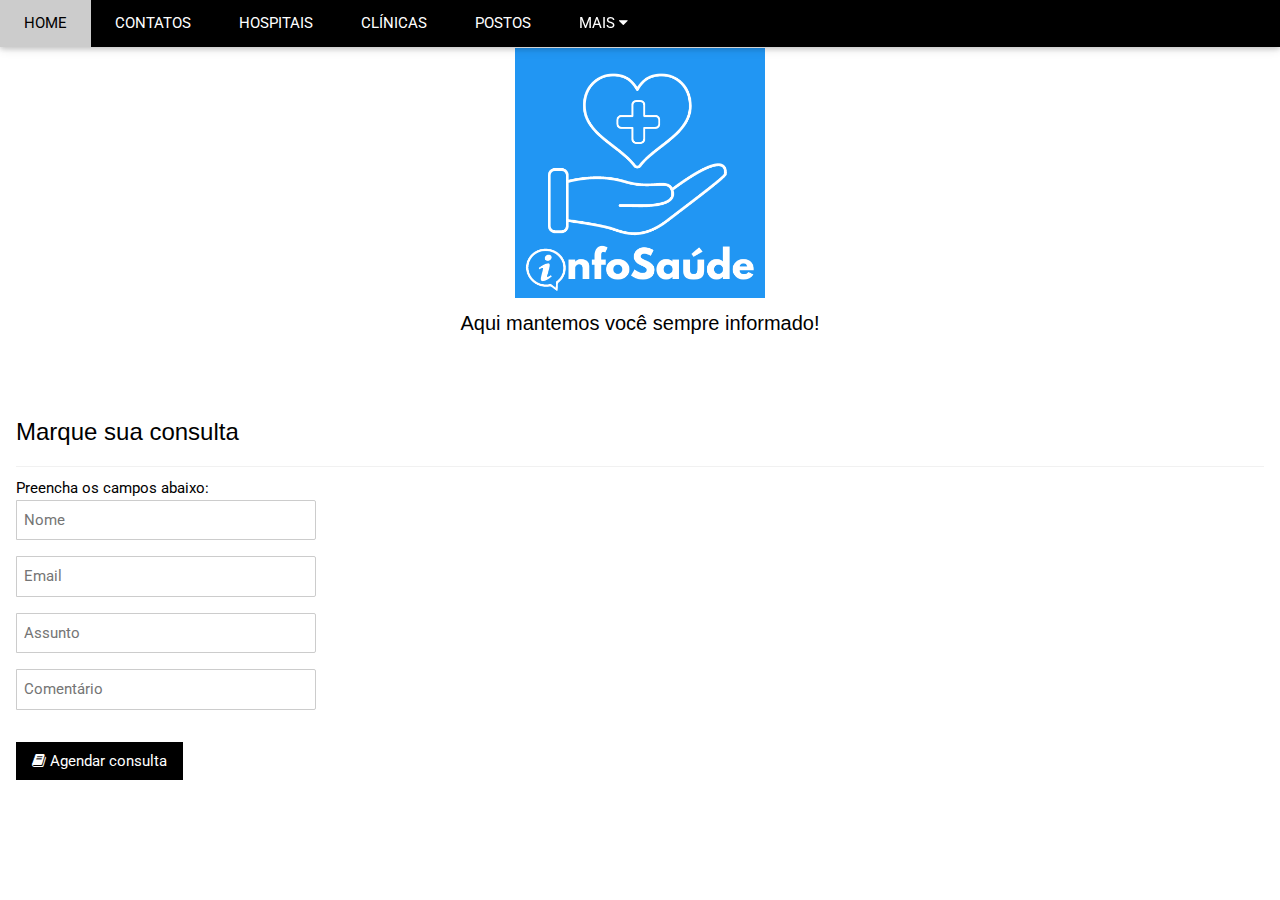
<file: marcar.html>
<!DOCTYPE html>
<html lang="en">

<head>
  <title>InfoSaúde</title>

  <meta charset="UTF-8">
  <meta name="viewport" content="width=device-width, initial-scale=1">
  <link rel="stylesheet" href="https://www.w3schools.com/w3css/4/w3.css">
  <link rel="stylesheet" href="/style.css">
  <link rel="stylesheet" href="https://fonts.googleapis.com/css?family=Lato">
  <link rel="stylesheet" href="https://cdnjs.cloudflare.com/ajax/libs/font-awesome/4.7.0/css/font-awesome.min.css">
  <link rel="stylesheet" href="https://www.w3schools.com/lib/w3-theme-blue.css">
  <style>
    body {
      font-family: "Lato", sans-serif
    }

    .mySlides {
      display: none
    }
  </style>
</head>

<body>

  <!-- Navbar -->
  <div class="w3-top">
    <div class="w3-bar w3-black w3-card nav-top">
      <a class="w3-bar-item w3-button w3-padding-large w3-hide-medium w3-hide-large w3-right" href="javascript:void(0)"
        onclick="myFunction()" title="Toggle Navigation Menu"><i class="fa fa-bars"></i></a>
      <a href="index.html" class="w3-bar-item w3-button w3-padding-large">HOME</a>
      <a href="#band" class="w3-bar-item w3-button w3-padding-large w3-hide-small">CONTATOS</a>
      <a href="hospitais.html" class="w3-bar-item w3-button w3-padding-large w3-hide-small">HOSPITAIS
        <a href="clinicas.html" class="w3-bar-item w3-button w3-padding-large w3-hide-small">CLÍNICAS</a>
        <a href="postos.html" class="w3-bar-item w3-button w3-padding-large w3-hide-small">POSTOS</a>
        <div class="w3-dropdown-hover w3-hide-small">
          <button class="w3-padding-large w3-button" title="More">MAIS <i class="fa fa-caret-down"></i></button>
          <div class="w3-dropdown-content w3-bar-block w3-card-4">
            <a href="sobre.html" class="w3-bar-item w3-button">SOBRE</a>
            <a href="#" class="w3-bar-item w3-button">PREÇOS</a>
            <a href="#" class="w3-bar-item w3-button">MAPA</a>
          </div>
        </div>
    </div>
  </div>

  <!-- Navbar on small screens (remove the onclick attribute if you want the navbar to always show on top of the content when clicking on the links) -->
  <div id="navDemo" class="w3-bar-block w3-black w3-hide w3-hide-large w3-hide-medium w3-top" style="margin-top:46px">
    <a href="#band" class="w3-bar-item w3-button w3-padding-large" onclick="myFunction()">BAND</a>
    <a href="#tour" class="w3-bar-item w3-button w3-padding-large" onclick="myFunction()">TOUR</a>
    <a href="#contact" class="w3-bar-item w3-button w3-padding-large" onclick="myFunction()">CONTACT</a>
    <a href="#" class="w3-bar-item w3-button w3-padding-large" onclick="myFunction()">MERCH</a>
  </div>

  <!-- Header -->
  <header class="w3-container w3-theme w3-padding" id="myHeader">
    <i onclick="w3_open()" class="fa fa-bars w3-xlarge w3-button w3-theme"></i>
    <div class="w3-center">
      <img class="w3-image" src="imagens/logo.png" alt="Architecture" width="250" height="250">
      <h4>Aqui mantemos você sempre informado!</h4>
      </a>
    </div>
  </header>


  <div class="w3-container w3-padding-32" id="contact">
    <h3 class="w3-border-bottom w3-border-light-grey w3-padding-16">Marque sua consulta</h3>
    <p>Preencha os campos abaixo:</p>
    <form action="/action_page.php" target="_blank">
      <input class="w3-input w3-border" type="text" placeholder="Nome" required name="Name">
      <input class="w3-input w3-section w3-border" type="text" placeholder="Email" required name="Email">
      <input class="w3-input w3-section w3-border" type="text" placeholder="Assunto" required name="Subject">
      <input class="w3-input w3-section w3-border" type="text" placeholder="Comentário" required name="Comment">
      <button class="w3-button w3-black w3-section" type="submit">
        <i class="fa fa-book"></i> Agendar consulta
      </button>
    </form>
  </div>
</file>
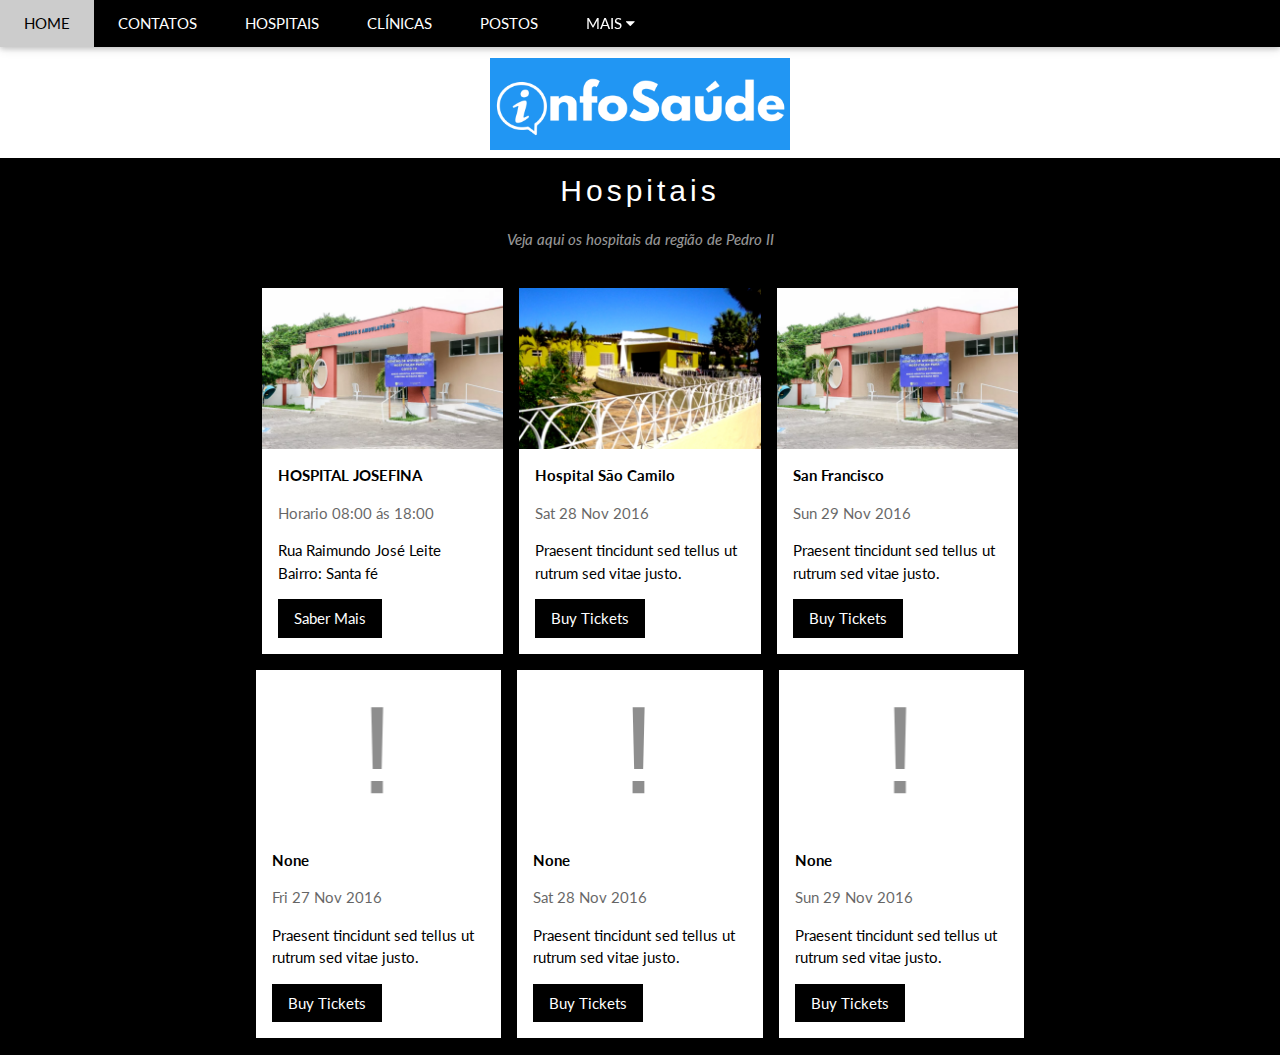
<file: postos.html>
<!DOCTYPE html>
<html lang="en">

<head>
  <title>Postos de Saúde - InfoSaúde</title>
  <meta charset="UTF-8">
  <meta name="viewport" content="width=device-width, initial-scale=1">
  <link rel="stylesheet" href="https://www.w3schools.com/w3css/4/w3.css">
  <link rel="stylesheet" href="https://fonts.googleapis.com/css?family=Lato">
  <link rel="stylesheet" href="https://cdnjs.cloudflare.com/ajax/libs/font-awesome/4.7.0/css/font-awesome.min.css">
  <link rel="stylesheet" href="https://www.w3schools.com/lib/w3-theme-blue.css">
  <style>
    body {
      font-family: "Lato", sans-serif
    }

    .mySlides {
      display: none
    }
  </style>
</head>

<body>

  <!-- Navbar -->
  <div class="w3-top">
    <div class="w3-bar w3-black w3-card">
      <a class="w3-bar-item w3-button w3-padding-large w3-hide-medium w3-hide-large w3-right" href="javascript:void(0)"
        onclick="myFunction()" title="Toggle Navigation Menu"><i class="fa fa-bars"></i></a>
      <a href="index.html" class="w3-bar-item w3-button w3-padding-large">HOME</a>
      <a href="#band" class="w3-bar-item w3-button w3-padding-large w3-hide-small">CONTATOS</a>
      <a href="#tour" class="w3-bar-item w3-button w3-padding-large w3-hide-small">HOSPITAIS</a>
      <a href="clinicas.html" class="w3-bar-item w3-button w3-padding-large w3-hide-small">CLÍNICAS</a>
      <a href="postos.html" class="w3-bar-item w3-button w3-padding-large w3-hide-small">POSTOS</a>
      <div class="w3-dropdown-hover w3-hide-small">
        <button class="w3-padding-large w3-button" title="More">MAIS <i class="fa fa-caret-down"></i></button>
        <div class="w3-dropdown-content w3-bar-block w3-card-4">
          <a href="sobre.html" class="w3-bar-item w3-button">SOBRE</a>
          <a href="#" class="w3-bar-item w3-button">PREÇOS</a>
          <a href="#" class="w3-bar-item w3-button">MAPA</a>
        </div>
      </div>
    </div>
  </div>

  <!-- Navbar on small screens (remove the onclick attribute if you want the navbar to always show on top of the content when clicking on the links) -->
  <div id="navDemo" class="w3-bar-block w3-black w3-hide w3-hide-large w3-hide-medium w3-top" style="margin-top:46px">
    <a href="#band" class="w3-bar-item w3-button w3-padding-large" onclick="myFunction()">BAND</a>
    <a href="#tour" class="w3-bar-item w3-button w3-padding-large" onclick="myFunction()">TOUR</a>
    <a href="#contact" class="w3-bar-item w3-button w3-padding-large" onclick="myFunction()">CONTACT</a>
    <a href="#" class="w3-bar-item w3-button w3-padding-large" onclick="myFunction()">MERCH</a>
  </div>

  <!-- Header -->
  <header class="w3-container w3-theme w3-padding" id="myHeader">
    <i onclick="w3_open()" class="fa fa-bars w3-xlarge w3-button w3-theme"></i>
    <div class="w3-center">
      <h4> </h4>
      <img class="w3-image" src="imagens/logo1.png" alt="Architecture" width="300" height="300">
      </a>

    </div>
    </div>
  </header>
  <!-- The Tour Section -->
  <div class="w3-black" id="tour">
    <div class="w3-container w3-content w3-padding-5" style="max-width:800px">
      <h2 class="w3-wide w3-center">Hospitais</h2>
      <p class="w3-opacity w3-center"><i>Veja aqui os hospitais da região de Pedro II</i></p><br>

      <!-- hospitais -->

      <div class="w3-row-padding w3-padding-15" style="margin:0 -10px">
        <div class="w3-third w3-margin-bottom">
          <img src="imagens/hospital1.webp" alt="New York" style="width:100%" class="w3-hover-opacity">
          <div class="w3-container w3-white">
            <p><b>HOSPITAL JOSEFINA</b></p>
            <p class="w3-opacity">Horario 08:00 ás 18:00</p>
            <p>Rua Raimundo José Leite Bairro: Santa fé</p>
            <a href=clinic1.html></a> <button class="w3-button w3-black w3-margin-bottom"
              onclick="document.getElementById('ticketModal').style.display='block'">Saber Mais </button>
          </div>
        </div>
        <div class="w3-third w3-margin-bottom">
          <img src="imagens/hospital2.webp" alt="Paris" style="width:100%" class="w3-hover-opacity">
          <div class="w3-container w3-white">
            <p><b>Hospital São Camilo</b></p>
            <p class="w3-opacity">Sat 28 Nov 2016</p>
            <p>Praesent tincidunt sed tellus ut rutrum sed vitae justo.</p>
            <button class="w3-button w3-black w3-margin-bottom"
              onclick="document.getElementById('ticketModal').style.display='block'">Buy Tickets</button>
          </div>
        </div>
        <div class="w3-third w3-margin-bottom">
          <img src="imagens/hospital1.webp" alt="San Francisco" style="width:100%" class="w3-hover-opacity">
          <div class="w3-container w3-white">
            <p><b>San Francisco</b></p>
            <p class="w3-opacity">Sun 29 Nov 2016</p>
            <p>Praesent tincidunt sed tellus ut rutrum sed vitae justo.</p>
            <button class="w3-button w3-black w3-margin-bottom"
              onclick="document.getElementById('ticketModal').style.display='block'">Buy Tickets</button>
          </div>
        </div>
      </div>
    </div>
  </div>


  <!-- The Tour Section -->
  <div class="w3-black" id="tour">
    <div class="w3-container w3-content w3-padding-5" style="max-width:800px">
      <!-- hospitais -->

      <div class="w3-row-padding w3-padding-15" style="margin:0 -16px">
        <div class="w3-third w3-margin-bottom">
          <img src="imagens/noimage.webp" alt="New York" style="width:100%" class="w3-hover-opacity">
          <div class="w3-container w3-white">
            <p><b>None</b></p>
            <p class="w3-opacity">Fri 27 Nov 2016</p>
            <p>Praesent tincidunt sed tellus ut rutrum sed vitae justo.</p>
            <button class="w3-button w3-black w3-margin-bottom"
              onclick="document.getElementById('ticketModal').style.display='block'">Buy Tickets</button>
          </div>
        </div>
        <div class="w3-third w3-margin-bottom">
          <img src="imagens/noimage.webp" alt="Paris" style="width:100%" class="w3-hover-opacity">
          <div class="w3-container w3-white">
            <p><b>None</b></p>
            <p class="w3-opacity">Sat 28 Nov 2016</p>
            <p>Praesent tincidunt sed tellus ut rutrum sed vitae justo.</p>
            <button class="w3-button w3-black w3-margin-bottom"
              onclick="document.getElementById('ticketModal').style.display='block'">Buy Tickets</button>
          </div>
        </div>
        <div class="w3-third w3-margin-bottom">
          <img src="imagens/noimage.webp" alt="San Francisco" style="width:100%" class="w3-hover-opacity">
          <div class="w3-container w3-white">
            <p><b>None</b></p>
            <p class="w3-opacity">Sun 29 Nov 2016</p>
            <p>Praesent tincidunt sed tellus ut rutrum sed vitae justo.</p>
            <button class="w3-button w3-black w3-margin-bottom"
              onclick="document.getElementById('ticketModal').style.display='block'">Buy Tickets</button>
          </div>
        </div>
      </div>
    </div>
  </div>
</body>
</file>
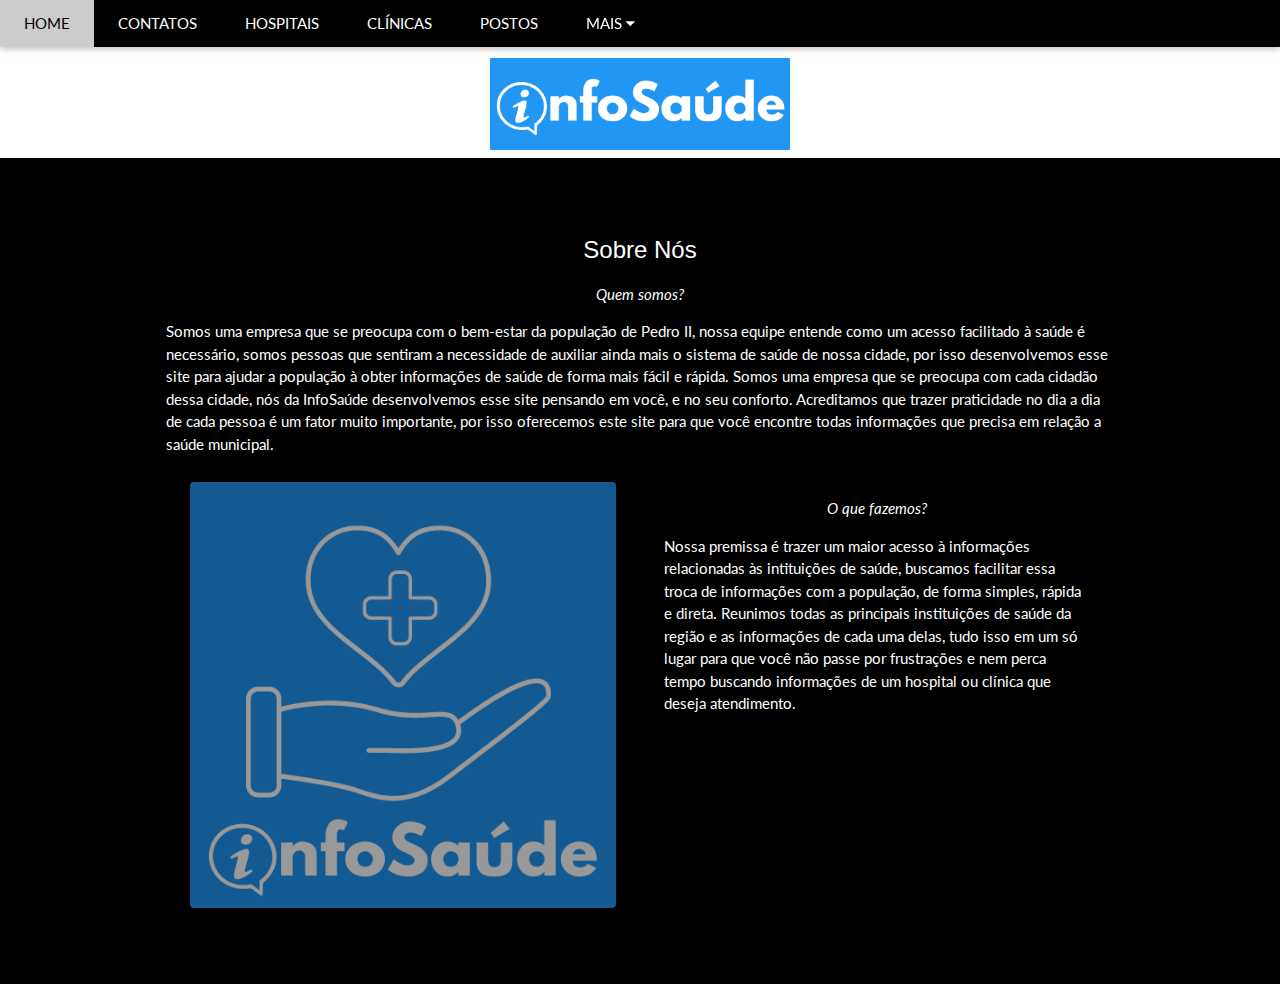
<file: sobre.html>
<!DOCTYPE html>
<html lang="en">

<head>
  <title>InfoSaúde</title>
  <meta charset="UTF-8">
  <meta name="viewport" content="width=device-width, initial-scale=1">
  <link rel="stylesheet" href="https://www.w3schools.com/w3css/4/w3.css">
  <link rel="stylesheet" href="https://fonts.googleapis.com/css?family=Lato">
  <link rel="stylesheet" href="https://cdnjs.cloudflare.com/ajax/libs/font-awesome/4.7.0/css/font-awesome.min.css">
  <link rel="stylesheet" href="https://www.w3schools.com/lib/w3-theme-blue.css">
  <style>
    body {
      font-family: "Lato", sans-serif
    }

    .mySlides {
      display: none
    }
  </style>
</head>

<body>

  <!-- Navbar -->
  <div class="w3-top">
    <div class="w3-bar w3-black w3-card">
      <a class="w3-bar-item w3-button w3-padding-large w3-hide-medium w3-hide-large w3-right" href="javascript:void(0)"
        onclick="myFunction()" title="Toggle Navigation Menu"><i class="fa fa-bars"></i></a>
      <a href="index.html" class="w3-bar-item w3-button w3-padding-large">HOME</a>
      <a href="#band" class="w3-bar-item w3-button w3-padding-large w3-hide-small">CONTATOS</a>
      <a href="#tour" class="w3-bar-item w3-button w3-padding-large w3-hide-small">HOSPITAIS</a>
      <a href="clinicas.html" class="w3-bar-item w3-button w3-padding-large w3-hide-small">CLÍNICAS</a>
      <a href="postos.html" class="w3-bar-item w3-button w3-padding-large w3-hide-small">POSTOS</a>
      <div class="w3-dropdown-hover w3-hide-small">
        <button class="w3-padding-large w3-button" title="More">MAIS <i class="fa fa-caret-down"></i></button>
        <div class="w3-dropdown-content w3-bar-block w3-card-4">
          <a href="#" class="w3-bar-item w3-button">SOBRE</a>
          <a href="#" class="w3-bar-item w3-button">PREÇOS</a>
          <a href="#" class="w3-bar-item w3-button">MAPA</a>
        </div>
      </div>
    </div>
  </div>

  <!-- Navbar on small screens (remove the onclick attribute if you want the navbar to always show on top of the content when clicking on the links) -->
  <div id="navDemo" class="w3-bar-block w3-black w3-hide w3-hide-large w3-hide-medium w3-top" style="margin-top:46px">
    <a href="#band" class="w3-bar-item w3-button w3-padding-large" onclick="myFunction()">BAND</a>
    <a href="#tour" class="w3-bar-item w3-button w3-padding-large" onclick="myFunction()">TOUR</a>
    <a href="#contact" class="w3-bar-item w3-button w3-padding-large" onclick="myFunction()">CONTACT</a>
    <a href="#" class="w3-bar-item w3-button w3-padding-large" onclick="myFunction()">MERCH</a>
  </div>

  <!-- Header -->
  <header class="w3-container w3-theme w3-padding" id="myHeader">
    <i onclick="w3_open()" class="fa fa-bars w3-xlarge w3-button w3-theme"></i>
    <div class="w3-center">
      <h4> </h4>
      <img class="w3-image" src="imagens/logo1.png" alt="Architecture" width="300" height="300">
      </a>

    </div>
    </div>
  </header>

  <!-- The Tour Section -->
  <div class="w3-black" id="tour">

    <!-- Container (About Section) -->
    <div class="w3-content w3-container w3-padding-64" id="about">
      <h3 class="w3-center">Sobre Nós</h3>
      <p class="w3-center"><em>Quem somos?</em></p>
      <p>Somos uma empresa que se preocupa com o bem-estar da população de Pedro II, nossa equipe entende como um acesso
        facilitado à saúde é necessário, somos pessoas que sentiram a necessidade de auxiliar ainda mais o sistema de
        saúde de nossa cidade, por isso desenvolvemos esse site para ajudar a população à obter informações de saúde de
        forma mais fácil e rápida.

        Somos uma empresa que se preocupa com cada cidadão dessa cidade, nós da InfoSaúde desenvolvemos esse site
        pensando em você, e no seu conforto. Acreditamos que trazer praticidade no dia a dia de cada pessoa é um fator
        muito importante, por isso oferecemos este site para que você encontre todas informações que precisa em relação
        a saúde municipal.
      </p>
      <div class="w3-row">
        <div class="w3-col m6 w3-center w3-padding-large">
          <img src="imagens/logo.png" class="w3-round w3-image w3-opacity w3-hover-opacity-off" alt="Photo of Me"
            width="500" height="333">
        </div>

        <!-- Hide this text on small devices -->
        <div class="w3-col m6 w3-hide-small w3-padding-large">
          <p class="w3-center"><em>O que fazemos?</em></p>
          <p> Nossa premissa é trazer um maior acesso à informações relacionadas às intituições de saúde, buscamos
            facilitar essa troca de informações com a população, de forma simples, rápida e direta. Reunimos todas as
            principais instituições de saúde da região e as informações de cada uma delas, tudo isso em um só lugar para
            que você não passe por frustrações e nem perca tempo buscando informações de um hospital ou clínica que
            deseja atendimento.
          </p>
        </div>
</file>
<file: style.css>
@import url("https://fonts.googleapis.com/css2?family=Roboto:ital,wght@0,100;0,300;0,400;0,500;0,700;0,900;1,100;1,300;1,400;1,500;1,700;1,900&display=swap");

html,
body {
  height: 100%;
  width: 100%;
}

* {
  outline: none;
  border: none;
  text-decoration: none;
  padding: 0;
  margin: 0;
  font-family: Roboto, Oxygen, Ubuntu, Cantarell, "Open Sans", "Helvetica Neue",
    sans-serif;
}

li {
  list-style: none;
}

.logo {
  font-weight: bold;
}

.smooth,
.nav-top a {
  transition: all 0.7s;
}

.w3-top {
  z-index: 9999 !important;
}

.schedule-btn {
  border-radius: 0.5em;
  transition: all 0.1s;
}

.schedule-btn:hover {
  background-color: #333333;
}

.more-detail-btn {
  background-color: #2196f3 !important;
  border-radius: 0.4em;
  transition: all 0.3s;
  margin: 0 auto;
  margin-top: 1em;
}

.more-detail-btn:hover {
  background-color: #1389ea !important;
  color: white !important;
}

.operations {
  width: 100%;
  display: flex;
  justify-content: center;
}

.clinicas-grid {
  display: grid;
  width: 100%;
  grid-gap: 0.7em;
  grid-template-columns: 1fr 1fr 1fr;
}

.clinica-item {
  display: flex;
  flex-direction: column;
  box-shadow: rgba(255, 0, 0, 0.25) 0px 2px 5px -1px,
    rgba(255, 0, 0, 0.3) 0px 1px 3px -1px;
  transition: opacity 0.3;
}

.clinica-item:hover {
  opacity: 0.95;
}

.border-top {
  border-radius: 0.4em 0.4em 0 0;
}

.border-bottom {
  border-radius: 0 0 0.4em 0.4em;
}

.wrap-filters {
  display: flex;
  align-items: center;
  width: 100%;
  background-color: #1389ea;
  margin: 0 0 1.5em 0;
  border-radius: 0.6em;
  padding: 0.6em 1em;
}

input[type="text"]:focus {
  outline: none;
  border: none;
}

input[type="text"] {
  outline: none;
  border: none;
  background-color: white;
  padding: 8px 7px;
  border-radius: 0 2px 2px 0;
  width: 300px;
}

#especialidade {
  border: none;
  outline: none;
  border-radius: 4px;
  background-color: white;
  padding: 9px 3px;
  width: 300px;
  margin-right: 8px;
}

.search-input {
  background-color: rgb(0, 0, 0);
  border-radius: 4px;
  padding-left: 6px;
  margin-left: 12px;
}

.search-input>i {
  font-size: 1.2em;
  border-radius: 4px;
  margin: 3px;
  cursor: pointer;
}

.wrap-content {
  display: block;
  width: 100%;
  padding: 3em 7vw;
}

.wrap-content>h1 {
  text-align: center;
  margin-bottom: 1em;
  font-weight: bold;
  font-size: 2.5em;
  color: #2196f3 !important;
}

.clinica-wrap {
  display: flex;
  width: 100%;
}

.clinica-info {
  position: relative;
  border: solid 1px black;
  border-radius: 0.8em;
  margin: 0.4em;
  min-height: 170vh;
  padding: 0.3em;
}

.clinica-wrap .left-info {
  width: 25%;
}

.clinica-wrap .right-info {
  flex: 1;
}

.basic-info {
  margin-top: 2em;
}

.basic-info strong {
  display: block;
  text-align: center;
  margin-bottom: 1em;
}

.basic-info>p {
  margin: 0;
  margin-bottom: 0.4em;
}

.text-bold {
  font-weight: bold;
}

.clinica-info>.actions {
  margin-top: 1.5em;
  display: flex;
  justify-content: center;
}

.clinica-info>.localization {
  width: 100%;
  display: flex;
  justify-content: center;
  position: absolute;
  bottom: 1em;
}

.btn-schedule {
  width: 200px;
  border-radius: 3px;
  padding: 5px;
  background-color: #1389ea;
  color: white;
  font-weight: bold;
  cursor: pointer;
  transition: all 0.4s;
  box-shadow: rgba(149, 157, 165, 0.2) 0px 0px 0px;
}

.btn-schedule:hover {
  background-color: #077bdb;
  box-shadow: rgba(149, 157, 165, 0.2) 0px 8px 24px;
}

.info-section {
  width: 100%;
  margin-bottom: 0.5em;
}

.info-section>h2 {
  font-size: 1.6em;
  text-align: center;
}

.info-section .info-content {
  padding: 0.5em;
  background-color: #2195f378;
  border-radius: 8px;
  color: rgb(0, 0, 0);
}

.info-section p.about {
  text-align: center;
  padding: 0 1em;
}

.especialidade-row {
  display: flex;
  justify-content: center;
}

span.especialidade {
  display: inline-block;
  background-color: #168ae9;
  color: white;
  font-weight: bold;
  padding: 0.4em 0.8em;
  border-radius: 8px;
  margin: 0.2em;
}

.agenda-semana {
  display: flex;
}

.agenda-semana .semana {
  margin: 0.3em;
  flex: 1;
  min-height: 300px;
}

.semana .dia {
  display: flex;
  justify-content: center;
  align-items: center;
  background-color: #168ae9;
  width: 100%;
  height: 80px;
  border-radius: 8px 8px 0 0;
  margin-bottom: 0.4em;
  color: white;
  font-size: 1.3em;
}

.semana .horario {
  background-color: #168ae9c2;
  width: 100%;
  min-height: 80px;
  border-radius: 6px;
  color: white;
  margin: .3em 0;
}

.horario .horas {
  font-weight: normal;
  display: block;
  text-align: center;
  font-size: .9em;
}

.horario .atuacoes {
  display: flex;
  width: 100%;
  flex-direction: column;
  padding: .4em;
}

.horario .atuacoes>li {
  display: block;
  font-size: .7em;
}


.profissionais {
  display: flex;
  justify-content: center;
  overflow-x: auto;
  overflow: visible;
}

.card {
  background-color: #168ae979;
  width: 180px;
  height: 240px;
  border-radius: 8px;
  box-shadow: rgba(99, 99, 99, 0.2) 0px 2px 8px 0px;
  margin: .5em;
  transition: box-shadow .5s;
}

.card:hover {
  box-shadow: rgba(50, 50, 93, 0.15) 0px 13px 27px -5px, rgba(0, 0, 0, 0.2) 0px 8px 16px -8px;
}

.card>img {
  width: 100%;
  height: 180px;
  border-radius: 8px 8px 0 0;
}

.profissionais .prof-especialidade {
  display: block;
  text-align: center;
  font-size: .9em;
  opacity: .85;
}

.profissionais .prof-nome {
  display: block;
  text-align: center;
  font-size: 1.15em;
  margin-top: 3px;
}




/* The Modal (background) */
.modal {
  display: none;
  /* Hidden by default */
  position: fixed;
  /* Stay in place */
  z-index: 899;
  /* Sit on top */
  padding-top: 100px;
  /* Location of the box */
  left: 0;
  top: 0;
  width: 100%;
  /* Full width */
  height: 100%;
  /* Full height */
  overflow: auto;
  /* Enable scroll if needed */
  background-color: rgb(0, 0, 0);
  /* Fallback color */
  background-color: rgba(0, 0, 0, 0.4);
  /* Black w/ opacity */
}

/* Modal Content */
.modal-content {
  position: relative;
  background-color: #fefefe;
  margin: auto;
  width: 30vw;
  border-radius: .3em;
}

/* The Close Button */
.close {
  position: absolute;
  color: #aaaaaa;
  float: right;
  font-weight: bold;
  top: 0;
  right: 3px;
  transition: color .3s;
  font-size: 1.7em;
  line-height: 1em;
}

.close:hover,
.close:focus {
  color: rgb(99, 99, 99);
  text-decoration: none;
  cursor: pointer;
}


.form-title {
  background-color: #077bdb !important;
}

.schedule-form {
  display: flex;
  flex-direction: column;
  justify-content: center;
  align-items: center;
  padding-top: .5em;
}

.schedule-form label {
  display: block;
  width: 100%;
}

.schedule-form input {
  display: block;
  width: 100%;
}

.btn-new {
  background-color: #077bdb;
  color: white;
  border-radius: 3px;
  transition: all .3s;
}


.search-result {
  display: block;
  width: 40vw;
  margin: 3em auto;
  position: relative;
}

.search-result .search {
  display: flex;
  width: 100%;
  z-index: 100;
}

.search-result .search>input {
  width: 85%;
  border-radius: 0 0 0 0;
  z-index: 100;
}

.search-result .search>.search-action {
  width: 15%;
  background-color: black;
  display: flex;
  align-items: center;
  justify-content: center;
  cursor: pointer;
  z-index: 100;
}

.search-result .search:focus-within~.result {
  transform: translateY(1px);
  opacity: 1;
  visibility: visible;
}

.search-result>.result {
  width: 100%;
  height: 266px;
  background-color: white;
  position: absolute;
  box-shadow: rgba(99, 99, 99, 0.2) 0px 2px 8px 0px;
  transform: translateY(-400px);
  visibility: hidden;
  opacity: .0;
  transition: .5s ease-in-out;
  z-index: 10;
  padding: 0 8px;
  overflow: auto;
  cursor: pointer;
}

.search-result .result-item {
  opacity: .95;
  background-color: #077bdb;
  width: 100%;
  border-radius: 8px;
  margin: 8px 0;
  padding: 4px;
  cursor: pointer;
  box-shadow: 0 0 0 0;
  transition: all .2s ease-in-out;
}

.search-result .result-item:hover {
  opacity: 1;
  box-shadow: rgba(50, 50, 93, 0.25) 0px 6px 12px -2px, rgba(0, 0, 0, 0.3) 0px 3px 7px -3px;
}


.result-item .item-info {
  display: flex;
  margin-top: 3px;
}

.result-item .item-info>* {
  flex: 1;
  text-align: left;
}




















.home>.agenda-semana {
  min-height: 680px;
  margin-bottom: 3em;
  flex-direction: column;
}

.home>.agenda-semana h2 {
  text-align: center;
  font-weight: bold;
  font-size: 2em;
}

.home .agenda-filters-nav {
  height: 100px;
  background-color: white;
}

.agenda-filters {
  display: flex;
  padding: 6px;
  justify-content: center;
  padding-bottom: 1em;
  border-bottom: 1px solid rgba(0, 0, 0, 0.083);
}

.agenda-filters .especialidade {
  display: inline;
  border: solid 1px black;
  border-radius: 2px;
  padding: 5px 10px;
  transition: all .3s ease-out;
  cursor: pointer;
  margin: 0 3px;
}

.especialidade.active {
  border: solid 1px #077bdb;
  background-color: #077bdb;
  color: white;
}

.agenda-nav {
  margin-top: .5em;
  display: flex;
  justify-content: space-around;
  align-items: center;
  padding-bottom: .5em;
  border-bottom: 1px solid rgba(0, 0, 0, 0.083);
}

.agenda-nav span {
  font-size: 1.2em;
}

.agenda-nav button {
  color: white;
  padding: 8px 12px;
  border-radius: 3px;
  cursor: pointer;
  background-color: #077bdb;
  transition: all .3s ease-out;
}

.agenda-nav button:hover {
  background-color: #0573cd;
}

.semana-main {
  margin-top: 20px;
}

.semana-main .dias,
.semana-main .horarios {
  display: flex;
}

.semana-main .dia-semana {
  display: flex;
  flex-direction: column;
  justify-content: center;
  align-items: center;
  height: 80px;
  margin: 3px;
  flex: 1;
  border: solid 1px #07061722;
}

.dia-semana strong {
  font-size: 1.7em;
  margin-bottom: 0;
}

.dia-semana strong.ativo {
  background-color: #0573cd;
  padding: 2px 4px;
  color: white;
  border-radius: 3px;
}

.dia-semana span {
  margin-top: 0;
  font-size: .8em;
  color: #0000009f;
  font-weight: 500;
}

.semana-main .horarios-dia {
  flex-direction: column;
  height: 80px;
  margin: 3px;
  flex: 1;
  border: solid 1px #07061700;
}


.horarios-dia .horario-dia {
  color: white;
  display: flex;
  width: 100%;
  background-color: #0573cd;
  /* height: 80px; */
  border-radius: 3px;
  margin-bottom: 3px;
}

.horario-dia .horas {
  display: flex;
  flex-direction: column;
  font-size: .8em;
  padding: 3px;
  justify-content: space-between;
  border-right: solid 1px white;
}

.horario-dia .horario-info {
  flex: 1;
  padding: 3px 0 3px 0;
}

.horario-info strong {
  display: block;
  font-size: .9em;
  text-align: center;
  border-bottom: solid 1px white;
}

.horario-info p {
  margin-left: 3px;
  font-size: .85em;
  margin-bottom: 1px;
}




















/* STYLES SPECIFIC TO FOOTER  */
.footer-space {
  padding-bottom: 3em;
}

.footer {
  width: 100%;
  position: relative;
  height: auto;
  background-color: #070617;
  background-color: #2196f3 !important;
}

.footer .col {
  width: 190px;
  height: auto;
  float: left;
  box-sizing: border-box;
  -webkit-box-sizing: border-box;
  -moz-box-sizing: border-box;
  padding: 0px 20px 20px 20px;
}

.footer .col h1 {
  margin: 0;
  padding: 0;
  font-family: inherit;
  font-size: 12px;
  line-height: 17px;
  padding: 20px 0px 5px 0px;
  color: rgb(255, 255, 255);
  font-weight: normal;
  text-transform: uppercase;
  letter-spacing: 0.250em;
}

.footer .col ul {
  list-style-type: none;
  margin: 0;
  padding: 0;
}

.footer .col ul li {
  color: #000000;
  font-size: 14px;
  font-family: inherit;
  font-weight: bold;
  padding: 5px 0px 5px 0px;
  cursor: pointer;
  transition: .2s;
  -webkit-transition: .2s;
  -moz-transition: .2s;
}

.social ul li {
  display: inline-block;
  padding-right: 5px !important;
}

.social i {
  font-size: 33px;
}

.footer .col ul li:hover {
  color: #3c3c3c;
  transition: .1s;
  -webkit-transition: .1s;
  -moz-transition: .1s;
}

.clearfix {
  clear: both;
}

@media only screen and (min-width: 1280px) {
  .contain {
    width: 1200px;
    margin: 0 auto;
  }
}

@media only screen and (max-width: 1139px) {
  .contain .social {
    width: 1000px;
    display: block;
  }

  .social h1 {
    margin: 0px;
  }
}

@media only screen and (max-width: 950px) {
  .footer .col {
    width: 33%;
  }

  .footer .col h1 {
    font-size: 14px;
  }

  .footer .col ul li {
    font-size: 13px;
  }
}

@media only screen and (max-width: 500px) {
  .footer .col {
    width: 50%;
  }

  .footer .col h1 {
    font-size: 14px;
  }

  .footer .col ul li {
    font-size: 13px;
  }
}

@media only screen and (max-width: 340px) {
  .footer .col {
    width: 100%;
  }
}



::-webkit-scrollbar {
  width: 20px;
}

::-webkit-scrollbar-track {
  background-color: transparent;
}


::-webkit-scrollbar-thumb {
  background-color: #d6dee1;
}

::-webkit-scrollbar-thumb {
  background-color: #d6dee1;
  border-radius: 20px;
}

::-webkit-scrollbar-thumb {
  background-color: #d6dee1;
  border-radius: 20px;
  border: 6px solid transparent;
  background-clip: content-box;
}

::-webkit-scrollbar-thumb:hover {
  background-color: #a8bbbf;
}
</file>
